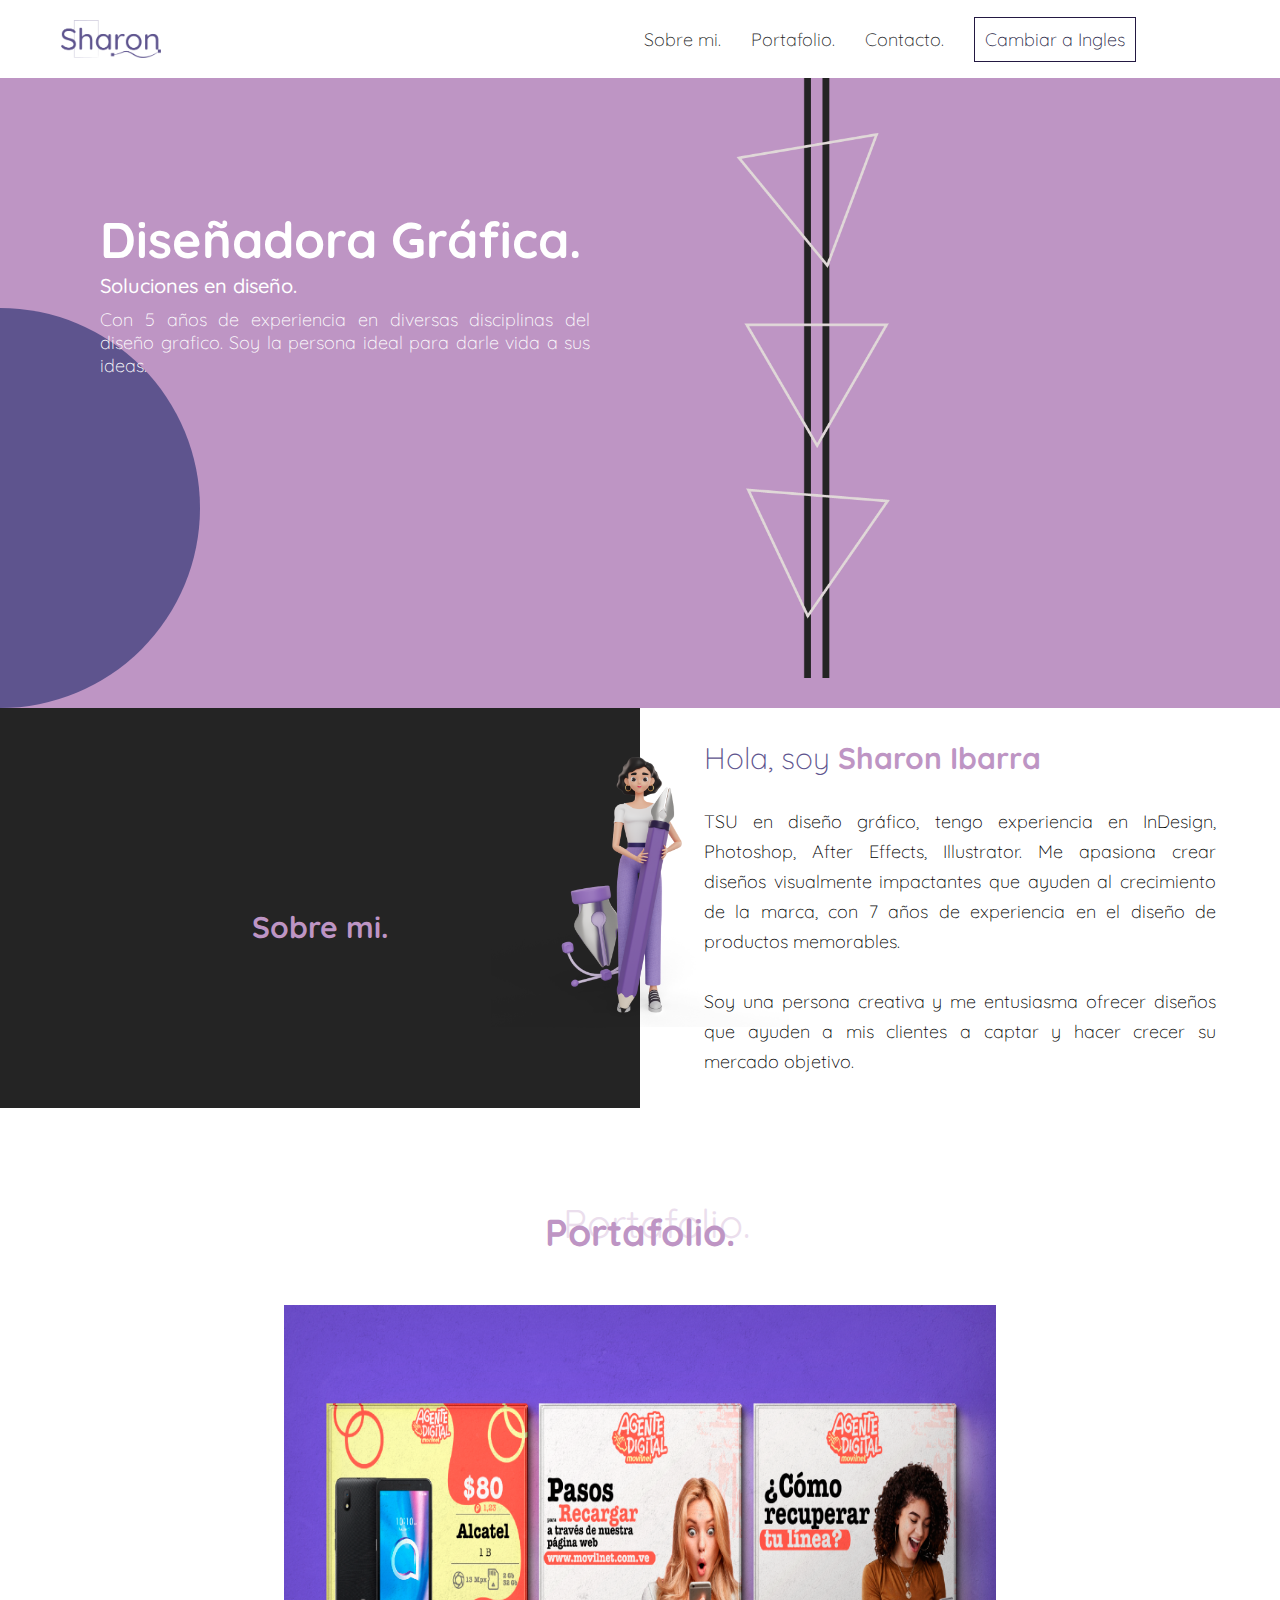
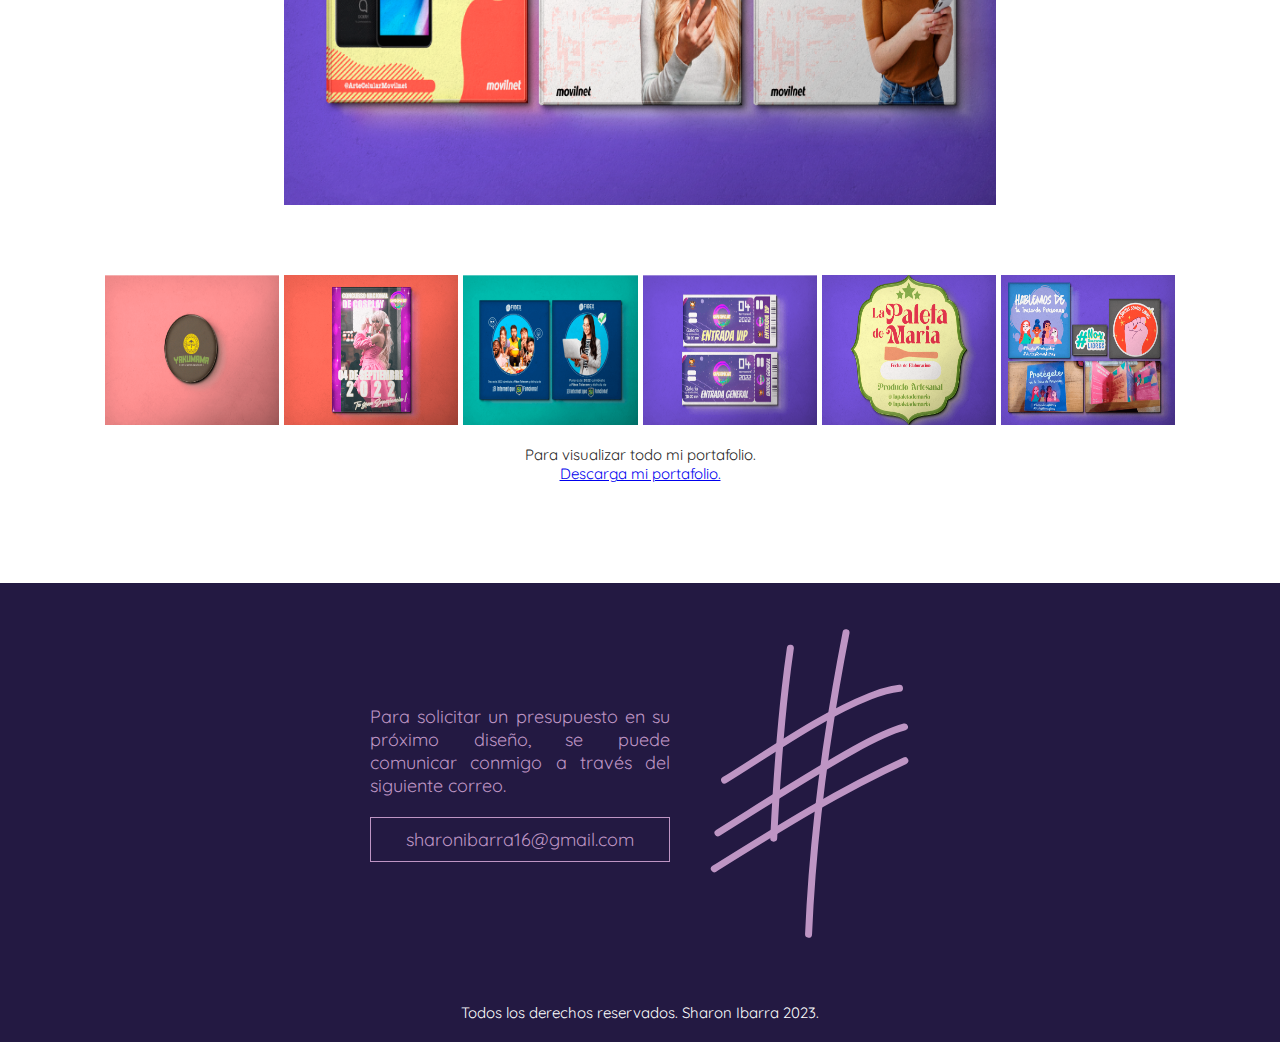
<file: public/index.html>
<!DOCTYPE html>
<html lang="en">
<head>
    <meta charset="UTF-8">
    <meta http-equiv="X-UA-Compatible" content="IE=edge">
    <meta name="viewport" content="width=device-width, initial-scale=1.0">
    <link rel="preconnect" href="https://fonts.googleapis.com">
    <link rel="preconnect" href="https://fonts.gstatic.com" crossorigin>
    <link href="https://fonts.googleapis.com/css2?family=Quicksand:wght@300;500;700&display=swap" rel="stylesheet">
    <link href="https://fonts.googleapis.com/icon?family=Material+Icons" rel="stylesheet">
    <link rel="stylesheet" href="css/Mobile.css" media="(max-width: 1150px)">
    <link rel="stylesheet" href="css/Desktop.css" media="(min-width: 1152px)">
    <title>Sharon Ibarra - Portafolio</title>
</head>
<body>
  
    <nav class="nav">
        <img src="./assets/logo.png" alt="logo"></img>
        <ul class="nav__list">
            <li>
                <a class="menu-item" href="#about-my">Sobre mi.</a>
            </li>
            <li>
                <a class="menu-item" href="#portfolio">Portafolio.</a>
            </li>
            <li>
                <a class="menu-item" href="#contact">Contacto.</a>
            </li>
            <li>
                <a class="english" href="english.html">Cambiar a Ingles</a>
            </li>
        </ul>
        <div></div>
   
        </nav>
        
    
        <header class="header">
            <div class="figure-1"></div>
            <div class="figure-2"></div>
            <h1>Diseñadora Gráfica.</h1>
            <h2>Soluciones en diseño.</h2>
            <p>Con 5 años de experiencia en diversas disciplinas del diseño grafico. Soy la persona ideal para darle vida a sus ideas.</p>
        </header>
    
       
        <main>
            <section id="about-my" class="about-my">
                    <h2>Sobre mi.</h2>
                    <img src="../public/assets/designer.png" alt="avatar de diseñadora">
                <div class="about-my__text">
                    <h3> Hola, soy <span>Sharon Ibarra</span></h3>
                    <p>TSU en diseño gráfico, tengo experiencia en InDesign, Photoshop, After Effects, Illustrator. Me apasiona crear diseños visualmente impactantes que ayuden al crecimiento de la marca, con 7 años de experiencia en el diseño de productos memorables. <br><br> Soy una persona creativa y me entusiasma ofrecer diseños que ayuden a mis clientes a captar y hacer crecer su mercado objetivo.</p>
                </div>

            </section>

            <section id="portfolio" class="portfolio">
                <h2>Portafolio.</h2>
                <div class="portfolio__jobs">
                    <img id="main-img" src="../public/assets/img1.png">
                    <img class="carousel carousel--desktop" src="../public/assets/img2.png">
                    <img class="carousel carousel--desktop" src="../public/assets/img3.png">
                    <img class="carousel carousel--desktop" src="../public/assets/img4.png">
                    <img class="carousel carousel--desktop" src="../public/assets/img5.png">
                    <img class="carousel carousel--desktop" src="../public/assets/img6.png">
                    <img class="carousel carousel--desktop" src="../public/assets/img7.png"> 
                </div>
                <div class="portfolio__download">
                    <p>Para visualizar todo mi portafolio.</p>
                    <a href="./assets/portafolio.pdf" download="portfolio">Descarga mi portafolio.</a>
                </div>
            </section>

            <section id="contact" class="contact">
                <div>
                    <p>Para solicitar un presupuesto en su próximo diseño, se puede comunicar conmigo a través del siguiente correo.</p>
                    <p>sharonibarra16@gmail.com</p>
                </div>

                
               
                <svg class="w-10 h-10" viewBox="0 0 69 108" fill="none" xmlns="http://www.w3.org/2000/svg">
                    <path d="M5.03278 52.8131C21.2369 42.8951 37.5408 30.93 55.3242 23.8507C58.6666 22.5202 61.8253 21.5107 65.3745 21.1413" stroke="currentColor" stroke-width="2.40851" stroke-linecap="round"></path>
                    <path d="M2.74896 71.0228C18.3094 61.3239 33.7476 51.2604 49.7649 42.3159C55.2969 39.2267 60.988 36.1918 67.1175 34.4831" stroke="currentColor" stroke-width="2.40851" stroke-linecap="round"></path>
                    <path d="M1.48685 83.403C22.9611 70.0363 44.2167 56.67 67.2376 46.1422" stroke="currentColor" stroke-width="2.40851" stroke-linecap="round"></path>
                    <path d="M46.9234 2C40.2598 36.1161 35.4971 71.2339 34.0016 106" stroke="currentColor" stroke-width="2.40851" stroke-linecap="round"></path>
                    <path d="M27.7211 7.34874C24.5074 29.1677 23.0639 50.8448 21.9814 72.8558" stroke="currentColor" stroke-width="2.40851" stroke-linecap="round"></path>
                  </svg>
                
                
                
            </section>
        </main>

        <footer class="footer">
            <p>Todos los derechos reservados. Sharon Ibarra 2023.</p>
        </footer>
    
 <script type="module" src="../src/Index.js"></script>
</body> 
</html>
</file>
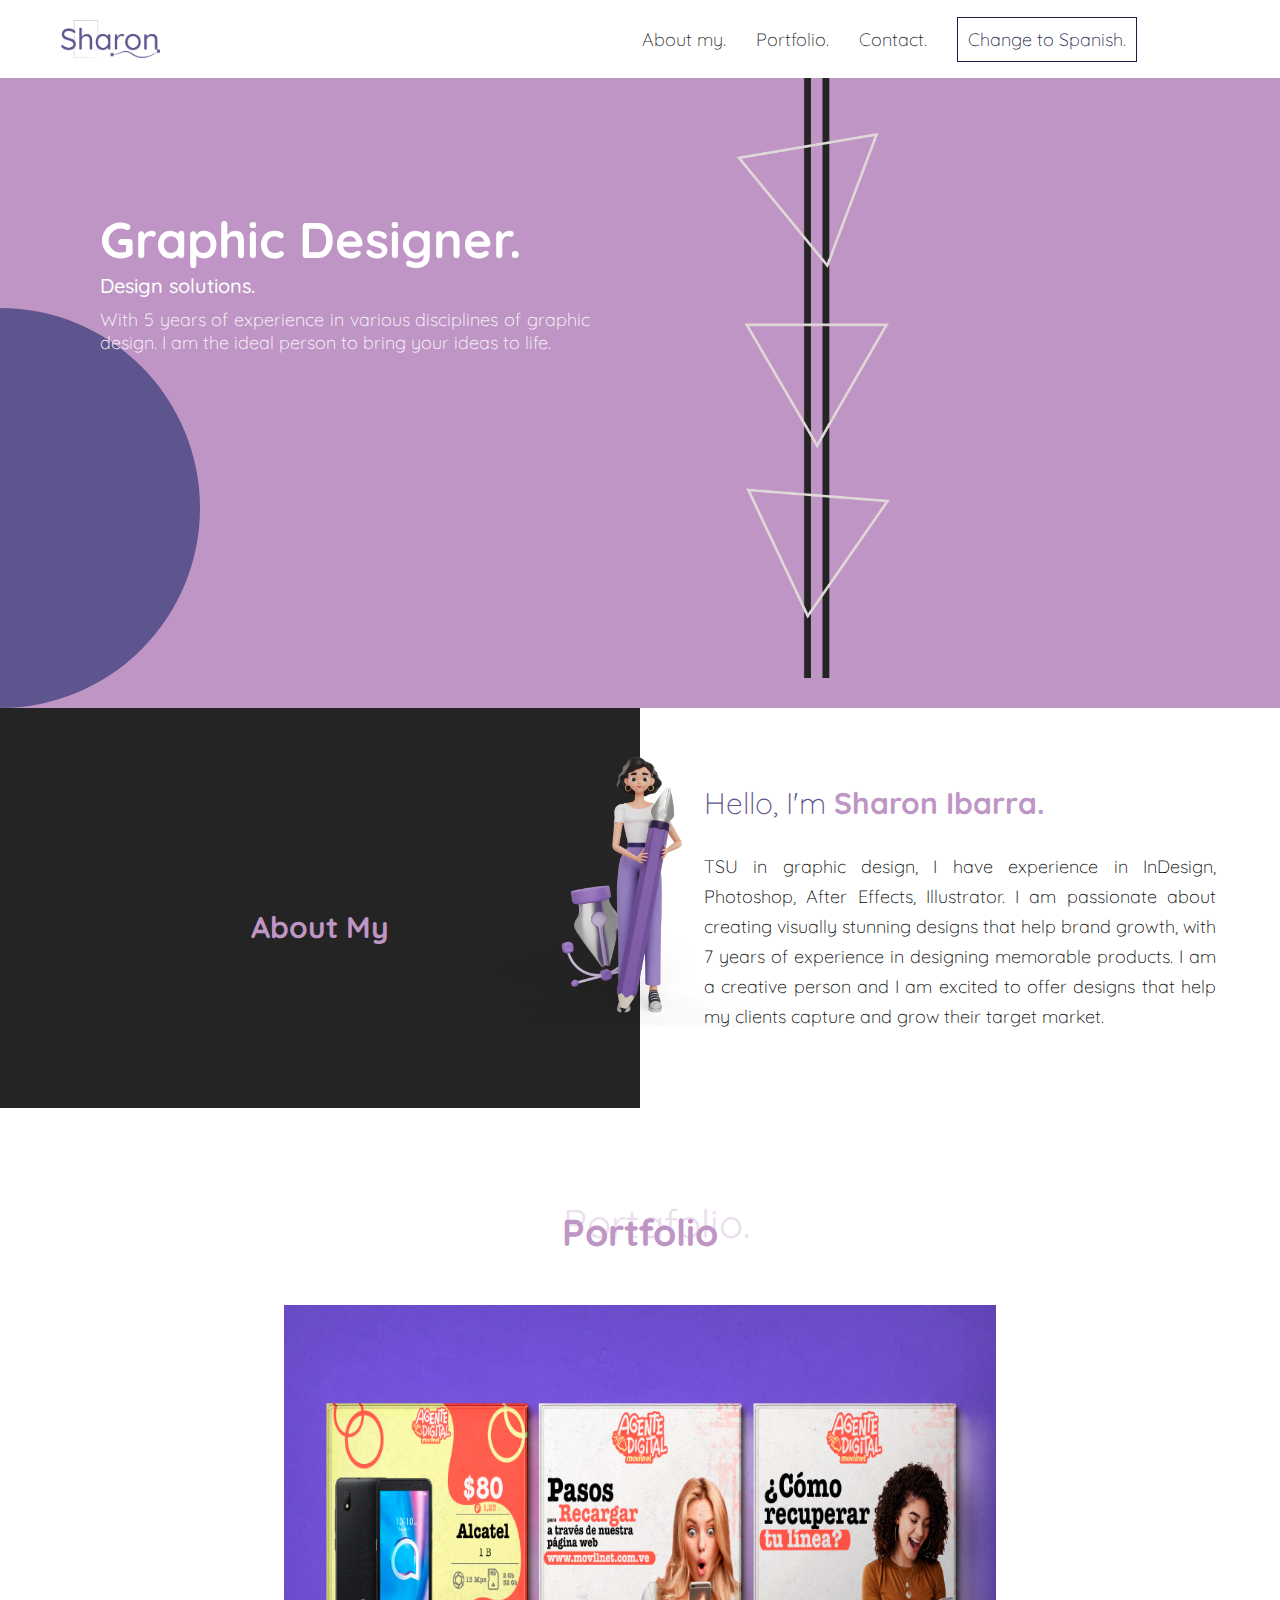
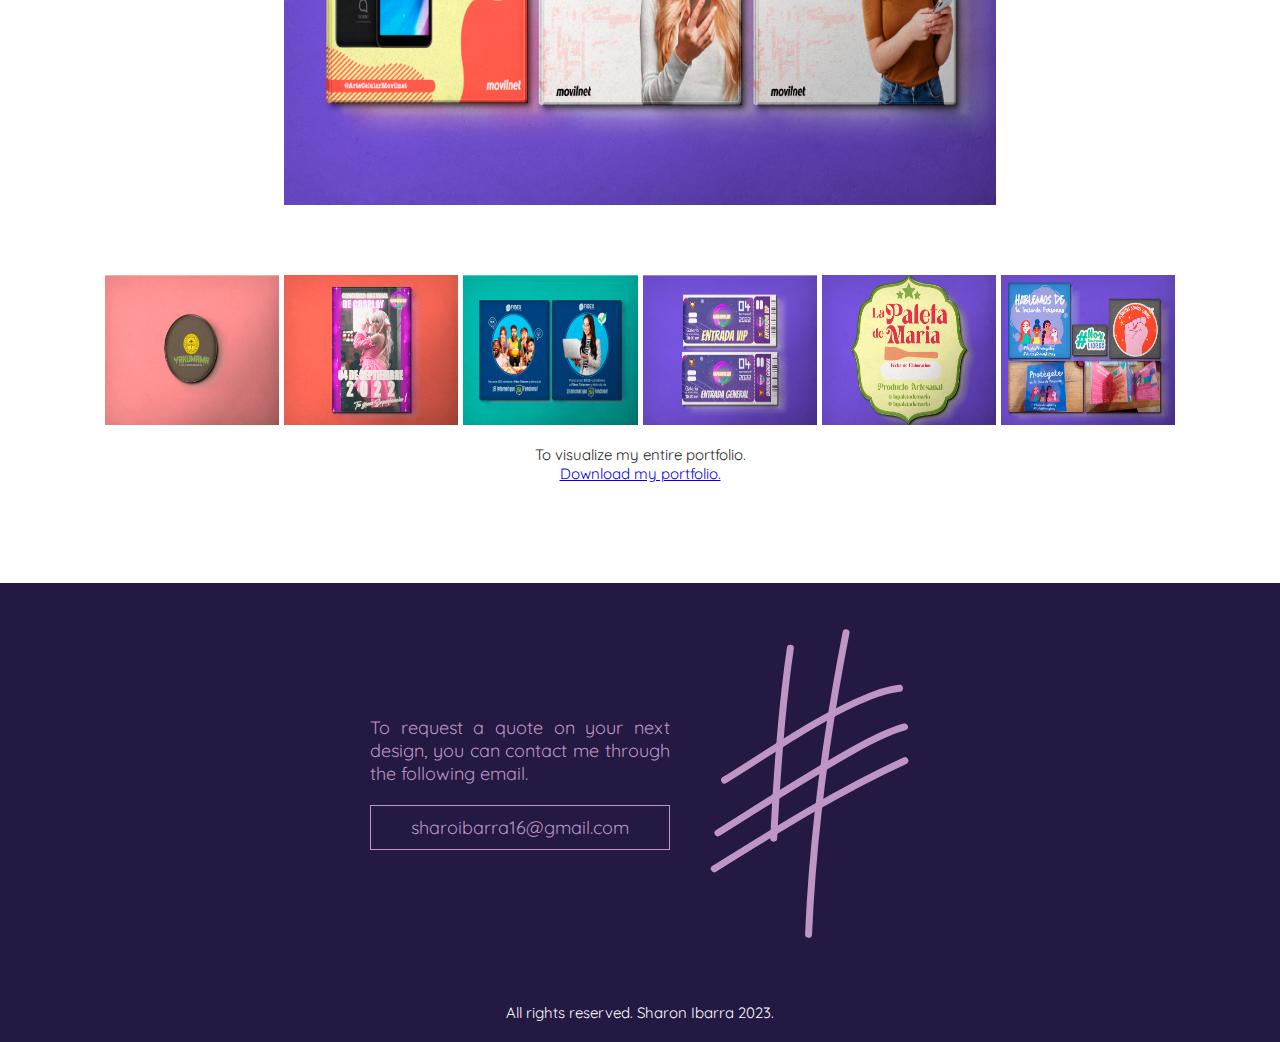
<file: public/english.html>
<!DOCTYPE html>
<html lang="en">
<head>
    <meta charset="UTF-8">
    <meta http-equiv="X-UA-Compatible" content="IE=edge">
    <meta name="viewport" content="width=device-width, initial-scale=1.0">
    <link rel="preconnect" href="https://fonts.googleapis.com">
    <link rel="preconnect" href="https://fonts.gstatic.com" crossorigin>
    <link href="https://fonts.googleapis.com/css2?family=Quicksand:wght@300;500;700&display=swap" rel="stylesheet">
    <link rel="stylesheet" href="css/Mobile.css" media="(max-width: 1150px)">
    <link rel="stylesheet" href="css/Desktop.css" media="(min-width: 1152px)">
    <title>Sharon Ibarra - Portfolio</title>
</head>
<body>

    <nav class="nav">
        <img src="./assets/logo.png" alt="logo"></img>
        <ul class="nav__list">
            <li>
                <a href="#about-my">About my.</a>
            </li>
            <li>
                <a href="#portfolio">Portfolio.</a>
            </li>
            <li>
                <a href="#contact">Contact.</a>
            </li>
            <li>
                <a class="english" href="index.html">Change to Spanish.</a>
            </li>
        </ul>
        <div></div>
      
        </nav>
        
    
        <header class="header">
            <div class="figure-1"></div>
            <div class="figure-2"></div>
            <h1>Graphic Designer.</h1>
            <h2>Design solutions.</h2>
            <p>With 5 years of experience in various disciplines of graphic design. I am the ideal person to bring your ideas to life.</p>
        </header>
    
       
        <main>
            <section id="about-my" class="about-my">
                    <h2>About My</h2>
                    <img src="../public/assets/designer.png" alt="avatar designer">
                <div class="about-my__text">
                    <h3>Hello, I'm <span>Sharon Ibarra.</span></h3>
                    <p>TSU in graphic design, I have experience in InDesign, Photoshop, After Effects, Illustrator. I am passionate about creating visually stunning designs that help brand growth, with 7 years of experience in designing memorable products. I am a creative person and I am excited to offer designs that help my clients capture and grow their target market.</p>
                </div>
            </section>

            <section id="portfolio" class="portfolio">
                <h2>Portfolio</h2>
                <div class="portfolio__jobs">
                    <img id="main-img" src="../public/assets/img1.png">
                    <img class="carousel carousel--desktop" src="../public/assets/img2.png">
                    <img class="carousel carousel--desktop" src="../public/assets/img3.png">
                    <img class="carousel carousel--desktop" src="../public/assets/img4.png">
                    <img class="carousel carousel--desktop" src="../public/assets/img5.png">
                    <img class="carousel carousel--desktop" src="../public/assets/img6.png">
                    <img class="carousel carousel--desktop" src="../public/assets/img7.png"> 
                </div>
                <div class="portfolio__download">
                    <p>To visualize my entire portfolio.</p>
                    <a href="./assets/portafolio.pdf" download="portfolio">Download my portfolio.</a>
                </div>
            </section>

            <section id="contact" class="contact">
                <div>
                    <p>To request a quote on your next design, you can contact me through the following email.</p>
                    <p>sharoibarra16@gmail.com</p>
                </div>

                
               
                <svg class="w-10 h-10" viewBox="0 0 69 108" fill="none" xmlns="http://www.w3.org/2000/svg">
                    <path d="M5.03278 52.8131C21.2369 42.8951 37.5408 30.93 55.3242 23.8507C58.6666 22.5202 61.8253 21.5107 65.3745 21.1413" stroke="currentColor" stroke-width="2.40851" stroke-linecap="round"></path>
                    <path d="M2.74896 71.0228C18.3094 61.3239 33.7476 51.2604 49.7649 42.3159C55.2969 39.2267 60.988 36.1918 67.1175 34.4831" stroke="currentColor" stroke-width="2.40851" stroke-linecap="round"></path>
                    <path d="M1.48685 83.403C22.9611 70.0363 44.2167 56.67 67.2376 46.1422" stroke="currentColor" stroke-width="2.40851" stroke-linecap="round"></path>
                    <path d="M46.9234 2C40.2598 36.1161 35.4971 71.2339 34.0016 106" stroke="currentColor" stroke-width="2.40851" stroke-linecap="round"></path>
                    <path d="M27.7211 7.34874C24.5074 29.1677 23.0639 50.8448 21.9814 72.8558" stroke="currentColor" stroke-width="2.40851" stroke-linecap="round"></path>
                  </svg>
                
            </section>
        </main>

        <footer class="footer">
            <p>All rights reserved. Sharon Ibarra 2023.</p>
        </footer>

        <script type="module" src="../src/Index.js"></script>
  
    </body> 
</html>
</file>
<file: public/css/Mobile.css>
:root{
    --rose: #BE95C4;
    --purple: #5E548E;
    --purple-dark: #231942;
    --soft-black: #242424;
    --white: #fff;

    --quicksand: 'Quicksand', sans-serif;
}

*{
    margin: 0;
    padding: 0;
    box-sizing: border-box;
}


html{
    font-size: 62.5%;
}

body{
    font-family: var(--quicksand);
}

.figure-mobile{
    position: absolute;
    display: grid;
    grid-template-columns: 200px 1fr 1fr 1fr;
    grid-template-rows: 200px 100px 200px;
}

.figure-mobile div:nth-child(1){
    grid-column: 1 / 2;
    grid-row: 2 / 3;
    position: absolute;
    left: -100px;
    background-color: var(--soft-black);
    width: 250px;
    height: 250px;
    border-radius: 100%;

}

.nav--mobile{
    padding-top: 20px;
    width: 100%;
    display: flex;
    justify-content: space-evenly;
    align-items: center;
    background-color: var(--rose);
}

.nav--mobile img{
    width: 20%;
}

.nav__list--mobile-tablet li{
    list-style: none;

}

.nav__list--mobile-tablet li a{
    display: none;
    
}

.nav__list--mobile-tablet .english{
    padding: 3px;
    display: block;
    text-decoration: none;
    font-size: 1.1rem;
    color: var(--white);
    border: 1px solid var(--white);
    z-index: 100;
}

.header--mobile{
    padding-top: 70px;
    display: grid;
    grid-template-columns: 50px 1fr 1fr 1fr 1fr 50px;
    grid-template-rows: 75px 40px 250px;
    background-color: var(--rose);
    align-items: center;
    color: var(--white);
    z-index: 400;
}

.header--mobile h1{
    grid-column: 2 / 6;
    grid-row: 1 / 1;
    text-align: center;
    font-size: 3rem;
}

.header--mobile h2{
    text-align: center;
    grid-column: 2 / 6;
    grid-row: 2 / 2;
    font-size: 2rem;
    z-index: 5;
}

.header--mobile p{
    align-self: start;
    grid-column: 2 / 6;
    grid-row: 3 / 3;
    font-size: 1.3rem;
    text-align: justify;
    line-height: 2.5rem;
    z-index: 5;
}

.about--mobile{
    padding-top: 140px;
    display: flex;
    flex-direction: column;
    justify-content: center;
}

.about--mobile h2{
    text-align: center;
}


.about--mobile img{
    position: absolute;
    right: 50%;
    transform: translateX(50%);
    top: 320px;
    width: 300px;
}

.about-my__text--mobile{
    display: flex;
    flex-direction: column;
    align-items: center;
}

.about-my__text--mobile h3{
    padding: 10px;
    width: 60%;
    height: 150px;
    text-align: center;
    color: var(--white);
    background-color: var(--soft-black);
    font-weight: 300;
    font-size: 1.3rem;
}

.about-my__text--mobile h3 span{
    color: var(--rose);
    font-weight: 700;
   
}

.about-my__text--mobile p{
    padding: 10px;
    width: 80%;
    text-align: justify;
    background-color: var(--purple);
    position: relative;
    top: -100px;
    color: white;
    line-height: 2rem;
    font-size: 1.2rem;
}

.portfolio--mobile{
    padding-bottom: 100px;
    text-align: center;
    color: var(--soft-black);
    font-size: 1.3rem;
}

.portfolio--mobile h2{
    font-size: 2rem;
    margin-bottom: 20px;

}



.portfolio__jobs--mobile{
    display: grid;
    grid-template-columns: 20px 1fr 1fr 1fr 1fr 20px;
    grid-template-rows: 1fr 1fr 1fr 1fr 20px;
}

.portfolio__jobs--mobile img:nth-child(1){
    grid-column: 2 / 6;
    grid-row: 1 / 3;
    width: 100%;
}

.portfolio__jobs--mobile img:nth-child(2){
    grid-column: 2 / 3;
    grid-row: 3 / 4;
    width: 100%;
    height: 100%;
}
.portfolio__jobs--mobile img:nth-child(3){
    grid-column: 3 / 4;
    grid-row: 3 / 4;
    width: 100%;
    height: 100%;
}
.portfolio__jobs--mobile img:nth-child(4){
    grid-column: 4 / 5;
    grid-row: 3 / 4;
    width: 100%;
    height: 100%;
}

.portfolio__jobs--mobile img:nth-child(5){
    grid-column: 5 / 6;
    grid-row: 3 / 4;
    width: 100%;
    height: 100%;
}

.portfolio__jobs--mobile img:nth-child(6){
    grid-column: 2 / 4;
    grid-row: 4 / 5;
    width: 100%;
}

.portfolio__jobs--mobile img:nth-child(7){
    grid-column: 4 / 6;
    grid-row: 4 / 5;
    width: 100%;
}

.portfolio__jobs--mobile p,
.portfolio__jobs--mobile a{
    padding: 10px;
    font-size: 4;
}

.contact--mobile{
    width: 100%;
    height: 200px;
    display: flex;
    flex-direction: column;
    align-items: center;
    justify-content: center;
    background-color: var(--purple-dark);
}

.contact--mobile p{
    padding: 10px;
    text-align: center;
    color: var(--rose);
    font-size: 1.2rem;
    line-height: 2rem;
}

.contact--mobile svg{
    color: var(--rose);
    width: 20px;
}

.footer--mobile{
    padding: 10px;
    text-align: center;
    background-color: var(--purple-dark);
    color: var(--white);

}
</file>
<file: public/css/Desktop.css>
:root{
    --rose: #BE95C4;
    --purple: #5E548E;
    --purple-dark: #231942;
    --soft-black: #242424;
    --white: #fff;

    --quicksand: 'Quicksand', sans-serif;
}

*{
    margin: 0;
    padding: 0;
    box-sizing: border-box;
}


html{
    font-size: 62.5%;
}

body{
    font-family: var(--quicksand);
}

.nav--desktop{
    padding: 20px;
    display: flex;
    align-items: center;
    justify-content: space-around;
}

.nav--desktop img{
    width: 8%;
}

.nav--desktop ul{
    padding-left: 400px;
    display: flex;
    gap: 30px;
}

.nav--desktop ul li{
    list-style: none;
}

.nav--desktop ul li a{
    color: var(--soft-black);
    font-size: 1.8rem;
    font-weight: 300;
    text-decoration: none;
}

.nav--desktop ul li a:hover{
    padding: 10px;
    color: var(--purple-dark);
    transform: scale(1.1);
    border: 1px solid var(--purple-dark);
    font-size: 2rem;
    font-weight: 300;
    text-decoration: none;
    transition: 1s ease;
}

.nav--desktop .english{
    padding: 10px;
    color: var(--purple-dark);
    border: 1px solid var(--purple-dark);
  
}

.header--desktop{
    position: relative;
    padding-top: 30px;
    display: grid;
    grid-template-columns: 100px 1fr 1fr 100px 1fr 1fr 100px;
    grid-template-rows: 100px 50px 50px 200px 200px;
    width: 100%;
    background-color: var(--rose);
    
}

.header--desktop h1,
.header--desktop h2,
.header--desktop p{
    color: var(--white);
}

.header--desktop h1{
    grid-column: 2 / 5;
    grid-row: 2 / 3;
    font-size: 5rem;
}

.header--desktop h2{
    padding-top: 15px;
    grid-column: 2 / 3;
    grid-row: 3 / 4;
    font-size: 2rem;
    font-weight: 500;

}

.header--desktop p{
    grid-column: 2 / 4;
    grid-row: 4 / 5;
    font-size: 1.8rem;
    font-weight: 300;
    text-align: justify;
    z-index: 5;
}

.figure--desktop-1{
    position: relative;
    top: -30px;
    grid-column: 5 / 6;
    grid-row:  1 / 7;
    background-image: url("../assets/figure.png");
    background-position: center;
    background-repeat: no-repeat;
    background-size: contain;

}

.figure--desktop-2{
    position: absolute;
    left: -200px;
    grid-column: 1 / 3;
    grid-row: 4 / 6;
    width: 400px;
    height: 400px;
    background-color: var(--purple);
    border-radius: 100%;
}

.about-my--desktop{
    display: grid;
    grid-template-columns: 2fr 1fr 150px 150px 1fr 2fr;
    grid-template-rows: 200px 200px;
}

.about-my--desktop h2{
    padding-top: 200px;
    text-align: center;
    width: 100%;
    height: 100%;
    grid-column: 1 / 4;
    grid-row: 1 / 4;
    font-size: 3rem;
    color: var(--rose);
    background-color: var(--soft-black);
   
}

.about-my--desktop img{
    padding-top: 20px;
    padding-right: 200px;
    grid-column: 3 / 4;
    grid-row: 1 / 3;
    width: 500px;
}

.about-my--desktop-text{
    grid-column: 4 / 7;
    grid-row: 1 / 4;
    
}

.about-my--desktop-text h2{
    font-size: 4rem;
}



.about-my--desktop-text{
    display: flex;
    flex-direction: column;
    align-items: center;
    justify-content: center;
 
}

.about-my--desktop-text h3{
    font-size: 3rem;
    font-weight: 300;
    color: var(--purple);
}

.about-my--desktop-text h3 span{
    font-size: 3rem;
    font-weight: 700;
    color: var(--rose);
}

.about-my--desktop-text p{
    margin-top: 30px;
    font-weight: 300;
    font-size: 1.8rem;
    line-height: 3rem;
    text-align: justify;
}

.about-my--desktop-text h3,
.about-my--desktop-text p{
    width: 80%;
}

.portfolio--desktop{
    margin-top: 100px;
    position: relative;
    font-size: 2.5rem;
    text-align: center;
    color: var(--rose);
}

.portfolio--desktop::after{
   content: "Portafolio.";
   position: absolute;
   top: -10px;
   left: 44%;
   opacity: .3;
   font-size: 4rem;
}

.portfolio__jobs--desktop{
    margin-top: 50px;
    display: grid;
    grid-template-columns: 100px 1fr 1fr 1fr 1fr 1fr 1fr 100px;
    grid-template-rows: 500px 60px 150px;
    gap: 5px;
}

.portfolio__jobs--desktop img:nth-child(1){
    grid-column: 3 / 7;
    grid-row: 1 / 1;
    width: 100%;
    height: 100%;
}

.portfolio__jobs--desktop img:nth-child(2){
    grid-column: 2 / 3;
    grid-row: 3 / 3;
    width: 100%;
    height: 100%;
}

.portfolio__jobs--desktop img:nth-child(3){
    grid-column: 3 / 4;
    grid-row: 3 / 3;
    width: 100%;
    height: 100%;
}

.portfolio__jobs--desktop img:nth-child(4){
    grid-column: 4 / 5;
    grid-row: 3 / 3;
    width: 100%;
    height: 100%;
}

.portfolio__jobs--desktop img:nth-child(5){
    grid-column: 5 / 6;
    grid-row: 3 / 3;
    width: 100%;
    height: 100%;
}

.portfolio__jobs--desktop img:nth-child(6){
    grid-column: 6 / 7;
    grid-row: 3 / 3;
    width: 100%;
    height: 100%;
}

.portfolio__jobs--desktop img:nth-child(7){
    grid-column: 7 / 8;
    grid-row: 3 / 3;
    width: 100%;
    height: 100%;
}

.carousel--desktop{
    cursor: pointer;
    transition: 1s;
}

#main-img{
    transition: 1s;
}

.carousel--desktop:hover{
    transform: scale(.9);
}

.portfolio__download{
    margin-top: 20px;
    font-size: 1.5rem;
    color: var(--soft-black);
}

.contact{
    margin-top: 100px;
    display: flex;
    justify-content: center;
    align-items: center;
    gap: 40px;
    width: 100%;
    height: 400px;
    background-color: var(--purple-dark);
}

.contact svg{
    color: var(--rose);
    width: 200px;
}

.contact p {
    width: 300px;
    align-self: center;
    font-size: 1.8rem;
    text-align: center;
    color: var(--rose);
    text-align: justify;
}

.contact p:last-child {
    margin-top: 20px;
    padding: 10px;
    text-align: center;
    border: 1px solid var(--rose);
}

footer{
    width: 100%;
    padding: 20px;
    background-color: var(--purple-dark);
    color: var(--white);
    font-size: 1.5rem;
    text-align: center;

}
</file>
